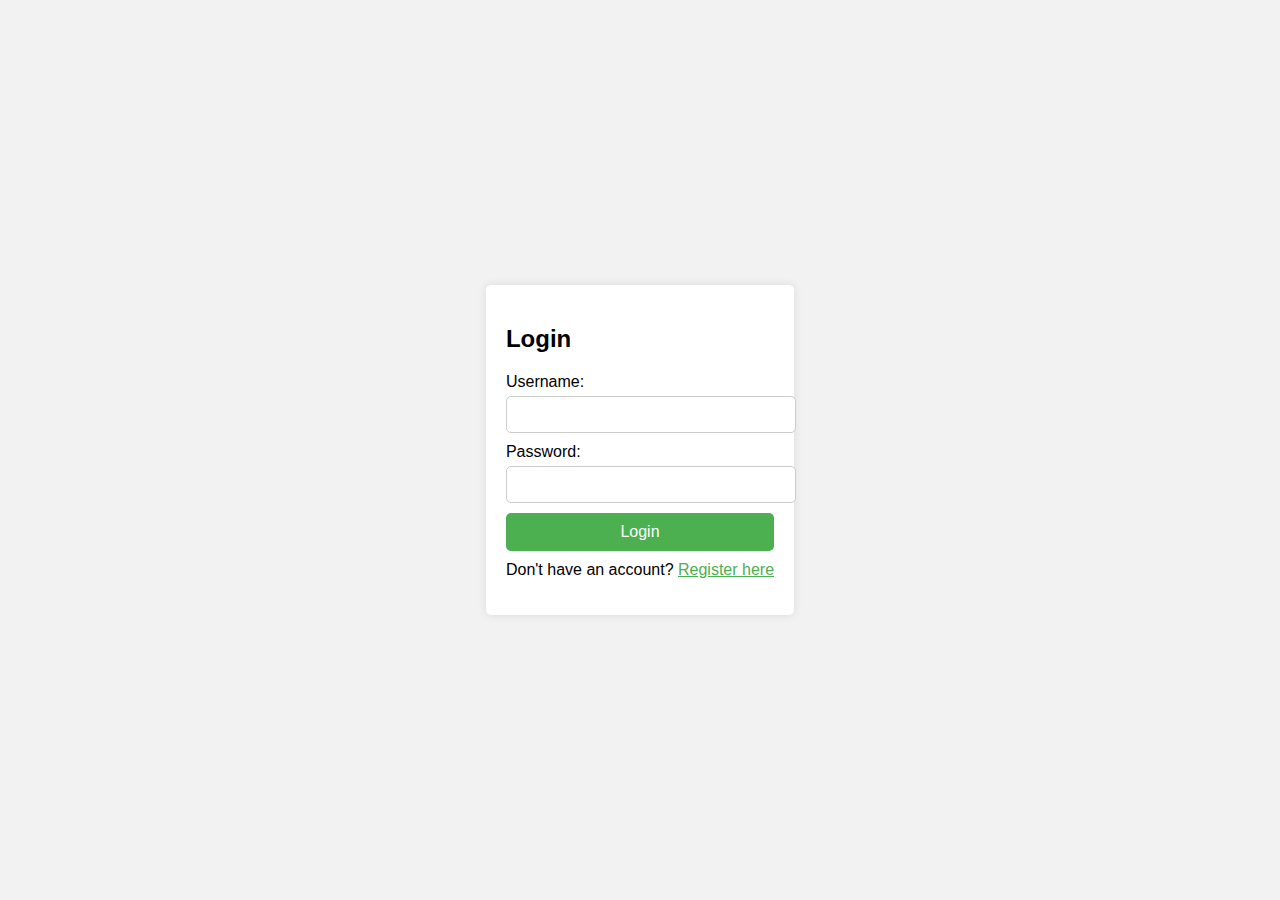
<file: index.html>
<!DOCTYPE html>
<html lang="en">
<head>
    <meta charset="UTF-8">
    <meta name="viewport" content="width=device-width, initial-scale=1.0">
    <title>Login</title>
    <link rel="stylesheet" href="style.css">
</head>
<body>
    <div class="container">
        <h2>Login</h2>
        <form id="loginForm">
            <label for="username">Username:</label>
            <input type="text" id="username" name="username" required>
            <label for="password">Password:</label>
            <input type="password" id="password" name="password" required>
            <button type="submit">Login</button>
        </form>
        <p>Don't have an account? <a href="register.html">Register here</a></p>
    </div>
    <script src="script.js"></script>
</body>
</html>
</file>
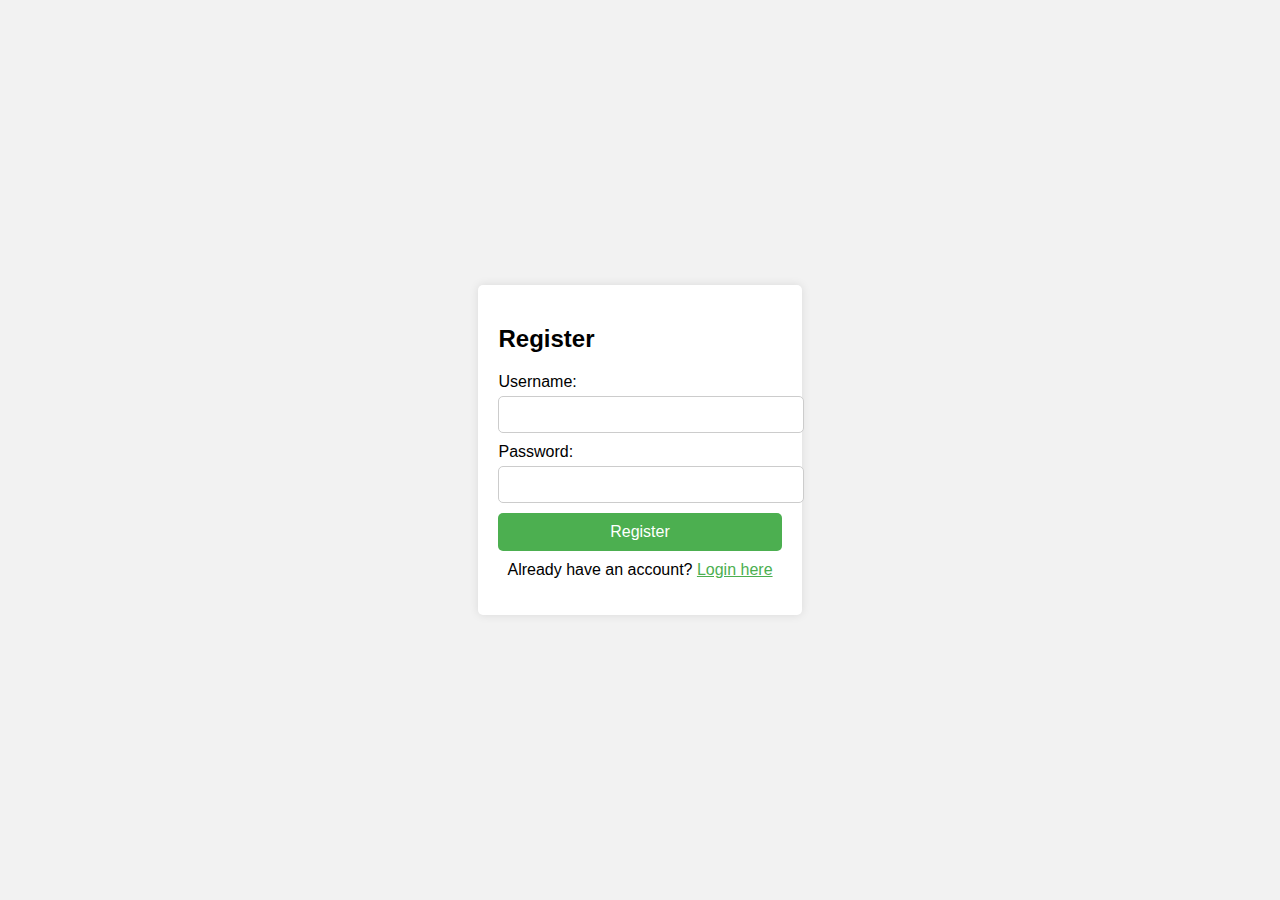
<file: register.html>
<!DOCTYPE html>
<html lang="en">
<head>
    <meta charset="UTF-8">
    <meta name="viewport" content="width=device-width, initial-scale=1.0">
    <title>Register</title>
    <link rel="stylesheet" href="style.css">
</head>
<body>
    <div class="container">
        <h2>Register</h2>
        <form id="registerForm">
            <label for="username">Username:</label>
            <input type="text" id="username" name="username" required>
            <label for="password">Password:</label>
            <input type="password" id="password" name="password" required>
            <button type="submit">Register</button>
        </form>
        <p>Already have an account? <a href="index.html">Login here</a></p>
    </div>
    <script src="script.js"></script>
</body>
</html>
</file>
<file: style.css>
body {
    font-family: Arial, sans-serif;
    background-color: #f2f2f2;
    display: flex;
    justify-content: center;
    align-items: center;
    height: 100vh;
    margin: 0;
}

.container {
    background-color: white;
    padding: 20px;
    border-radius: 5px;
    box-shadow: 0 0 10px rgba(0, 0, 0, 0.1);
}

h2 {
    margin-bottom: 20px;
}

label {
    display: block;
    margin-bottom: 5px;
}

input {
    width: 100%;
    padding: 10px;
    margin-bottom: 10px;
    border: 1px solid #ccc;
    border-radius: 5px;
}

button {
    width: 100%;
    padding: 10px;
    border: none;
    border-radius: 5px;
    background-color: #4CAF50;
    color: white;
    font-size: 16px;
}

button:hover {
    background-color: #45a049;
}

p {
    margin-top: 10px;
    text-align: center;
}

a {
    color: #4CAF50;
}
</file>
